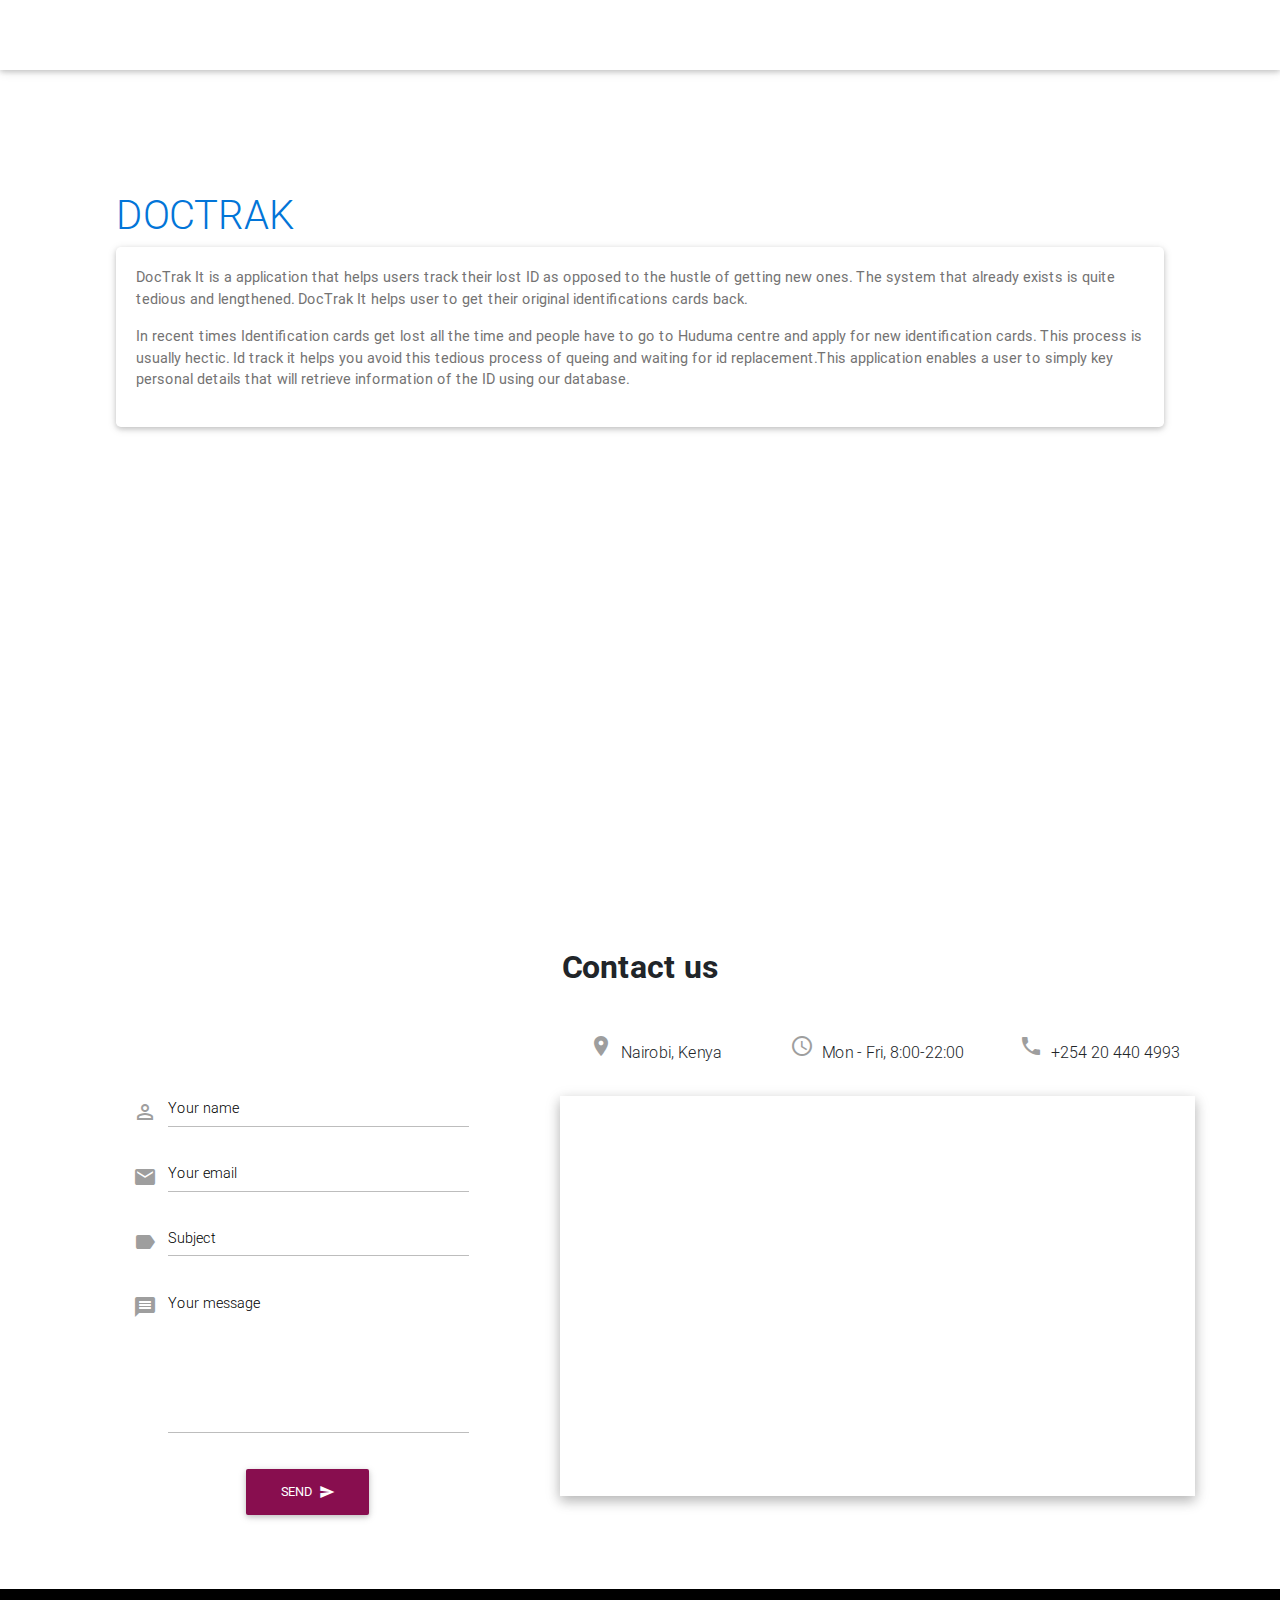
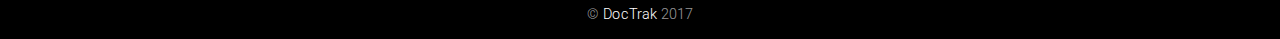
<file: about.html>
<!DOCTYPE html>
<html lang="en">

<head>
  <meta charset="utf-8">
  <meta name="viewport" content="width=device-width, initial-scale=1, shrink-to-fit=no">
  <meta http-equiv="x-ua-compatible" content="ie=edge">
  <title>DocTrak - About</title>
  <!-- Font Awesome -->
  <link href="https://fonts.googleapis.com/css?family=Kaushan+Script" rel="stylesheet">
  <link rel="stylesheet" href="https://maxcdn.bootstrapcdn.com/font-awesome/4.6.0/css/font-awesome.min.css">
  <link href="https://fonts.googleapis.com/icon?family=Material+Icons" rel="stylesheet">
  <!-- Bootstrap core CSS -->
  <link href="css/bootstrap.min.css" rel="stylesheet">
  <!-- Material Design Bootstrap -->
  <link href="css/mdb.min.css" rel="stylesheet">
  <!-- Your custom styles (optional) -->
  <link href="css/style.css" rel="stylesheet">
</head>

<body>

  <!--Main Navigation-->
  <header class="full-bg-img" style="background-image:url('https://images.fastcompany.net/image/upload/w_1280,f_auto,q_auto,fl_lossy/fc/3051169-poster-p-1-this-brooding-cityscape-is-what-google-maps-dreamt-about-last-night.jpg'); background-size:cover; background-position:center;">

    <!--Navbar-->
    <nav class="navbar navbar-expand-lg navbar-dark fixed-top scrolling-navbar">
      <div class="container">

        <!-- Navbar brand -->
        <a class="navbar-brand" href="./index.html">DOCTRAK</a>

        <!-- Collapse button -->
        <button class="navbar-toggler" type="button" data-toggle="collapse" data-target="#navbarSupportedContent" aria-controls="navbarSupportedContent" aria-expanded="false" aria-label="Toggle navigation"><span class="navbar-toggler-icon"></span></button>

        <!-- Collapsible content -->
        <div class="collapse navbar-collapse" id="navbarSupportedContent">

          <!-- Links -->
          <ul class="navbar-nav mr-auto smooth-scroll">
            <!-- <li class="nav-item">
                            <a class="nav-link" href="#intro">Home</a>
                        </li>
                        <li class="nav-item">
                            <a class="nav-link" href="#best-features">Add Item</a>
                        </li>
                        <li class="nav-item">
                            <a class="nav-link" href="#best-features">Subscribe</a>
                        </li> -->
          </ul>
          <!-- Links -->

          <!-- Social Icon  -->
          <ul class="navbar-nav nav-flex-icons">
            <li class="nav-item">
              <a href="tel:+254204404993" class="nav-link"><i class="material-icons">phone</i></a>
            </li>
            <li class="nav-item">
              <a href="mailto:id@trak.net" class="nav-link"><i class="material-icons">mail</i></a>
            </li>
            <li class="nav-item">
              <a href="./subscribe.html" class="nav-link"><i class="material-icons">bookmark</i></a>
            </li>
            <li class="nav-item">
              <a href="./about.html" class="nav-link"><i class="material-icons">info</i></a>
            </li>
          </ul>
        </div>
        <!-- Collapsible content -->

      </div>
    </nav>
    <!--/.Navbar-->
    <div class="row" style="padding-top: 60px">
      <div class="col-md-12 col-lg-12 col-sm-12"  id="instructions">
        <h1><a href="./index.html">DOCTRAK</a></h1>
        <div class="card">
          <div class="card-block" style="padding: 20px;">
            <div class="card-text">
              <p>
                DocTrak It is a application that helps users track their lost ID as opposed to the hustle of getting new ones. The system that already exists is quite tedious and lengthened. DocTrak It helps user to get their original identifications cards back.
              </p>
              <p>
                In recent times Identification cards get lost all the time and people have to go to Huduma centre and apply for new identification cards. This process is usually hectic. Id track it helps you avoid this tedious process of queing and waiting for id replacement.This application enables a user to simply key personal details that will retrieve information of the ID using our database.
              </p>
            </div>
          </div>
          </div>
      </div>
    </div>

  </header>
  <!--Main Navigation-->

  <!--Main layout-->
  <main class="mt-5">
    <div class="container">

      <!--Section: Contact-->
      <section id="contact">

        <!-- Heading -->
        <h2 class="mb-5 font-weight-bold text-center">Contact us</h2>

        <!--Grid row-->
        <div class="row">

          <!--Grid column-->
          <div class="col-lg-5 col-md-12">

            <!-- Form contact -->
            <form class="p-5">

              <div class="md-form form-sm">
                <i class="material-icons prefix grey-text">perm_identity</i>
                <input type="text" id="form3" class="form-control">
                <label for="form3">Your name</label>
              </div>

              <div class="md-form form-sm">
                <i class="material-icons prefix grey-text">mail</i>
                <input type="text" id="form2" class="form-control">
                <label for="form2">Your email</label>
              </div>

              <div class="md-form form-sm">
                <i class="material-icons prefix grey-text">label</i>
                <input type="text" id="form32" class="form-control">
                <label for="form34">Subject</label>
              </div>

              <div class="md-form form-sm">
                <i class="material-icons prefix grey-text">message</i>
                <textarea type="text" id="form8" class="md-textarea" style="height: 100px"></textarea>
                <label for="form8">Your message</label>
              </div>

              <div class="text-center">
                <button class="btn btn-unique">Send <i class="fa material-icons ml-1">send</i></button>
              </div>

            </form>
            <!-- Form contact -->

          </div>
          <!--Grid column-->

          <!--Grid column-->
          <div class="col-lg-7 col-md-12">

            <!--Grid row-->
            <div class="row text-center">

              <!--Grid column-->
              <div class="col-lg-4 col-md-12 mb-3">

                <p><i class="material-icons fa-1x mr-2 grey-text">room</i>Nairobi, Kenya</p>

              </div>
              <!--Grid column-->

              <!--Grid column-->
              <div class="col-lg-4 col-md-6 mb-3">

                <p><i class="material-icons fa-1x mr-2 grey-text">schedule</i>Mon - Fri, 8:00-22:00</p>

              </div>
              <!--Grid column-->

              <!--Grid column-->
              <div class="col-lg-4 col-md-6 mb-3">

                <p><i class="material-icons fa-1x mr-2 grey-text">phone</i>+254 20 440 4993</p>

              </div>
              <!--Grid column-->

            </div>
            <!--Grid row-->

            <!--Google map-->
            <div id="map-container" class="z-depth-1-half map-container" style="height: 400px"></div>

          </div>
          <!--Grid column-->

        </div>
        <!--Grid row-->

      </section>
      <!--Section: Contact-->

    </div>
  </main>
  <!--Main layout-->

  <!--Footer-->
  <footer class="page-footer blue center-on-small-only black pt-0">

    <!--Copyright-->
    <div class="footer-copyright">
      <div class="container-fluid">
        © <a href="https://www.MDBootstrap.com"> DocTrak </a> 2017

      </div>
    </div>
    <!--/.Copyright-->

  </footer>
  <!--/.Footer-->


  <!-- SCRIPTS -->
  <!-- JQuery -->
  <script type="text/javascript" src="js/jquery-3.2.1.min.js"></script>
  <script type="text/javascript" src="js/trak.js"></script>
  <!-- Bootstrap tooltips -->
  <script type="text/javascript" src="js/popper.min.js"></script>
  <!-- Bootstrap core JavaScript -->
  <script type="text/javascript" src="js/bootstrap.min.js"></script>
  <!-- MDB core JavaScript -->
  <script type="text/javascript" src="js/mdb.min.js"></script>

  <script>
  $(document).ready(function () {
    $('#checkdoc').click(function(e){
      e.preventDefault();
      var id = $("#serial").val();
      $.ajax({
                  method:"GET",
                  url: 'https://jsonplaceholder.typicode.com/users/'+id,
                  dataType: 'application/json',
                  data: {},
                  success:function(doc){
                      $("#submitForm").html( "<li>"+doc.id+"</li>" );

                 }
              });
    });
  });
  </script>

  <!--Google Maps-->
  <script src="https://maps.google.com/maps/api/js"></script>

  <!-- Google Maps settings -->
  <script>
    // Regular map
    function regular_map() {
      var var_location = new google.maps.LatLng(-1.3005085, 36.7846072);

      var var_mapoptions = {
        center: var_location,
        zoom: 14
      };

      var var_map = new google.maps.Map(document.getElementById("map-container"),
        var_mapoptions);

      var var_marker = new google.maps.Marker({
        position: var_location,
        map: var_map,
        title: "Nairobi"
      });
    }

    // Initialize maps
    google.maps.event.addDomListener(window, 'load', regular_map);
  </script>

  <!-- Carousel options -->
  <script>
    $('.carousel').carousel({
      interval: 3000,
    })
  </script>
</body>

</html>
</file>
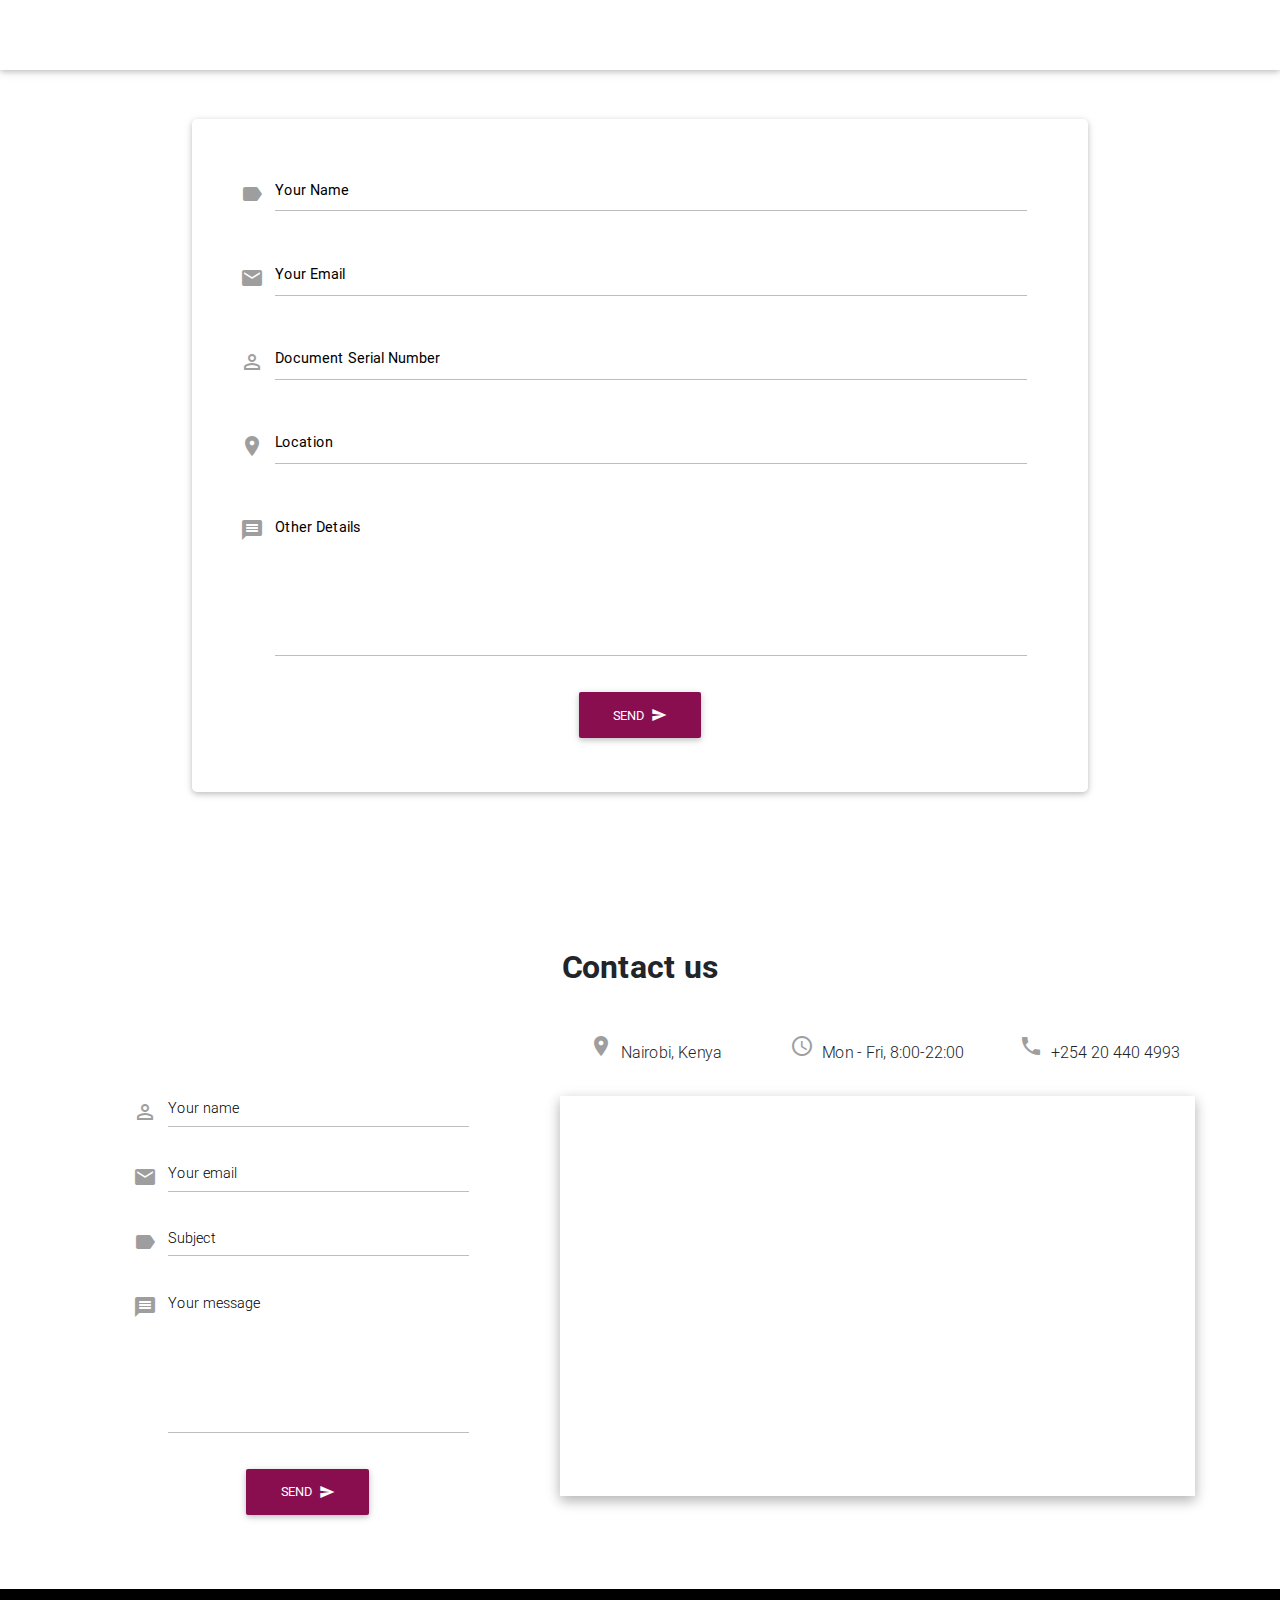
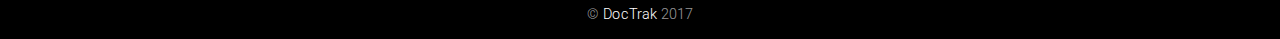
<file: submit.html>
<!DOCTYPE html>
<html lang="en">

<head>
  <meta charset="utf-8">
  <meta name="viewport" content="width=device-width, initial-scale=1, shrink-to-fit=no">
  <meta http-equiv="x-ua-compatible" content="ie=edge">
  <title>DocTrak - Submit Lost Document</title>
  <!-- Font Awesome -->
  <link rel="stylesheet" href="https://maxcdn.bootstrapcdn.com/font-awesome/4.6.0/css/font-awesome.min.css">
  <link href="https://fonts.googleapis.com/icon?family=Material+Icons" rel="stylesheet">
  <!-- Bootstrap core CSS -->
  <link href="css/bootstrap.min.css" rel="stylesheet">
  <!-- Material Design Bootstrap -->
  <link href="css/mdb.min.css" rel="stylesheet">
  <!-- Your custom styles (optional) -->
  <link href="css/style.css" rel="stylesheet">
</head>

<body>

  <!--Main Navigation-->
  <header class="full-bg-img" style="background-image:url('https://images.fastcompany.net/image/upload/w_1280,f_auto,q_auto,fl_lossy/fc/3051169-poster-p-1-this-brooding-cityscape-is-what-google-maps-dreamt-about-last-night.jpg'); background-size:cover; background-position:center;">

    <!--Navbar-->
    <nav class="navbar navbar-expand-lg navbar-dark fixed-top scrolling-navbar">
      <div class="container">

        <!-- Navbar brand -->
        <a class="navbar-brand" href="./index.html">DOCTRAK</a>

        <!-- Collapse button -->
        <button class="navbar-toggler" type="button" data-toggle="collapse" data-target="#navbarSupportedContent" aria-controls="navbarSupportedContent" aria-expanded="false" aria-label="Toggle navigation"><span class="navbar-toggler-icon"></span></button>

        <!-- Collapsible content -->
        <div class="collapse navbar-collapse" id="navbarSupportedContent">

          <!-- Links -->
          <ul class="navbar-nav mr-auto smooth-scroll">
            <!-- <li class="nav-item">
                            <a class="nav-link" href="#intro">Home</a>
                        </li>
                        <li class="nav-item">
                            <a class="nav-link" href="#best-features">Add Item</a>
                        </li>
                        <li class="nav-item">
                            <a class="nav-link" href="#best-features">Subscribe</a>
                        </li> -->
          </ul>
          <!-- Links -->

          <!-- Social Icon  -->
          <ul class="navbar-nav nav-flex-icons">
            <li class="nav-item">
              <a href="tel:+254204404993" class="nav-link"><i class="material-icons">phone</i></a>
            </li>
            <li class="nav-item">
              <a href="mailto:id@trak.net" class="nav-link"><i class="material-icons">mail</i></a>
            </li>
            <li class="nav-item">
              <a href="./submit.html" class="nav-link"><i class="material-icons">file_upload</i></a>
            </li>
            <li class="nav-item">
              <a href="./about.html" class="nav-link"><i class="material-icons">info</i></a>
            </li>
          </ul>
        </div>
        <!-- Collapsible content -->

      </div>
    </nav>
    <!--/.Navbar-->
    <div class="row" style="padding-top: 60px">
      <div class="col-md-12 col-lg-12 col-sm-12" style="color: white;">
        <div style="padding-left: 15%;padding-right: 15%; padding-top: 1%;" >
        <!-- Form contact -->
          <h2 class="text-center">Submit Lost Document</h2>
          <form class="p-5 card" id="submitForm">

          <div class="md-form form-sm">
            <i class="material-icons prefix grey-text">label</i>
            <input type="text" id="form3" class="form-control">
            <label for="form3">Your Name</label>
          </div>

          <div class="md-form form-sm">
            <i class="material-icons prefix grey-text">email</i>
            <input type="text" id="form2" class="form-control">
            <label for="form2">Your Email</label>
          </div>

          <div class="md-form form-sm">
            <i class="material-icons prefix grey-text">perm_identity</i>
            <input type="text" id="form32" class="form-control">
            <label for="form34">Document Serial Number</label>
          </div>
          <div class="md-form form-sm">
            <i class="material-icons prefix grey-text">room</i>
            <input type="text" id="form32" class="form-control">
            <label for="form34">Location</label>
          </div>
          <!-- <div class="md-form form-sm">
            <i class="material-icons prefix grey-text">message</i>
            <input type="text" id="form32" class="form-control">
            <label for="form34">County</label>
          </div> -->

          <div class="md-form form-sm">
            <i class="material-icons prefix grey-text">message</i>
            <textarea type="text" id="form8" class="md-textarea" style="height: 100px"></textarea>
            <label for="form8">Other Details</label>
          </div>

          <div class="text-center">
            <button class="btn btn-unique">Send <i class="fa material-icons ml-1">send</i></button>
          </div>

        </form>
        <!-- Form contact -->
      </div>
    </div>
    </div>

  </header>
  <!--Main Navigation-->

  <!--Main layout-->
  <main class="mt-5">
    <div class="container">

      <!--Section: Contact-->
      <section id="contact">

        <!-- Heading -->
        <h2 class="mb-5 font-weight-bold text-center">Contact us</h2>

        <!--Grid row-->
        <div class="row">

          <!--Grid column-->
          <div class="col-lg-5 col-md-12">

            <!-- Form contact -->
            <form class="p-5">

              <div class="md-form form-sm">
                <i class="material-icons prefix grey-text">perm_identity</i>
                <input type="text" id="form3" class="form-control">
                <label for="form3">Your name</label>
              </div>

              <div class="md-form form-sm">
                <i class="material-icons prefix grey-text">mail</i>
                <input type="text" id="form2" class="form-control">
                <label for="form2">Your email</label>
              </div>

              <div class="md-form form-sm">
                <i class="material-icons prefix grey-text">label</i>
                <input type="text" id="form32" class="form-control">
                <label for="form34">Subject</label>
              </div>

              <div class="md-form form-sm">
                <i class="material-icons prefix grey-text">message</i>
                <textarea type="text" id="form8" class="md-textarea" style="height: 100px"></textarea>
                <label for="form8">Your message</label>
              </div>

              <div class="text-center">
                <button class="btn btn-unique">Send <i class="fa material-icons ml-1">send</i></button>
              </div>

            </form>
            <!-- Form contact -->

          </div>
          <!--Grid column-->

          <!--Grid column-->
          <div class="col-lg-7 col-md-12">

            <!--Grid row-->
            <div class="row text-center">

              <!--Grid column-->
              <div class="col-lg-4 col-md-12 mb-3">

                <p><i class="material-icons fa-1x mr-2 grey-text">room</i>Nairobi, Kenya</p>

              </div>
              <!--Grid column-->

              <!--Grid column-->
              <div class="col-lg-4 col-md-6 mb-3">

                <p><i class="material-icons fa-1x mr-2 grey-text">schedule</i>Mon - Fri, 8:00-22:00</p>

              </div>
              <!--Grid column-->

              <!--Grid column-->
              <div class="col-lg-4 col-md-6 mb-3">

                <p><i class="material-icons fa-1x mr-2 grey-text">phone</i>+254 20 440 4993</p>

              </div>
              <!--Grid column-->

            </div>
            <!--Grid row-->

            <!--Google map-->
            <div id="map-container" class="z-depth-1-half map-container" style="height: 400px"></div>

          </div>
          <!--Grid column-->

        </div>
        <!--Grid row-->

      </section>
      <!--Section: Contact-->

    </div>
  </main>
  <!--Main layout-->


  <!--Footer-->
  <footer class="page-footer blue center-on-small-only black pt-0">

    <!--Copyright-->
    <div class="footer-copyright">
      <div class="container-fluid">
        © <a href="https://www.MDBootstrap.com"> DocTrak </a> 2017

      </div>
    </div>
    <!--/.Copyright-->

  </footer>
  <!--/.Footer-->


  <!-- SCRIPTS -->
  <!-- JQuery -->
  <script type="text/javascript" src="js/jquery-3.2.1.min.js"></script>
  <script type="text/javascript" src="js/trak.js"></script>
  <!-- Bootstrap tooltips -->
  <script type="text/javascript" src="js/popper.min.js"></script>
  <!-- Bootstrap core JavaScript -->
  <script type="text/javascript" src="js/bootstrap.min.js"></script>
  <!-- MDB core JavaScript -->
  <script type="text/javascript" src="js/mdb.min.js"></script>

  <script>
  $(document).ready(function () {
    $('#checkdoc').click(function(e){
      e.preventDefault();
      var id = $("#serial").val();
      $.ajax({
                  method:"GET",
                  url: 'https://jsonplaceholder.typicode.com/users/'+id,
                  dataType: 'application/json',
                  data: {},
                  success:function(doc){
                      $("#submitForm").html( "<li>"+doc.id+"</li>" );

                 }
              });
    });
  });
  </script>

  <!--Google Maps-->
  <script src="https://maps.google.com/maps/api/js"></script>

  <!-- Google Maps settings -->
  <script>
    // Regular map
    function regular_map() {
      var var_location = new google.maps.LatLng(-1.3005085, 36.7846072);

      var var_mapoptions = {
        center: var_location,
        zoom: 14
      };

      var var_map = new google.maps.Map(document.getElementById("map-container"),
        var_mapoptions);

      var var_marker = new google.maps.Marker({
        position: var_location,
        map: var_map,
        title: "Nairobi"
      });
    }

    // Initialize maps
    google.maps.event.addDomListener(window, 'load', regular_map);
  </script>

  <!-- Carousel options -->
  <script>
    $('.carousel').carousel({
      interval: 3000,
    })
  </script>
</body>

</html>
</file>
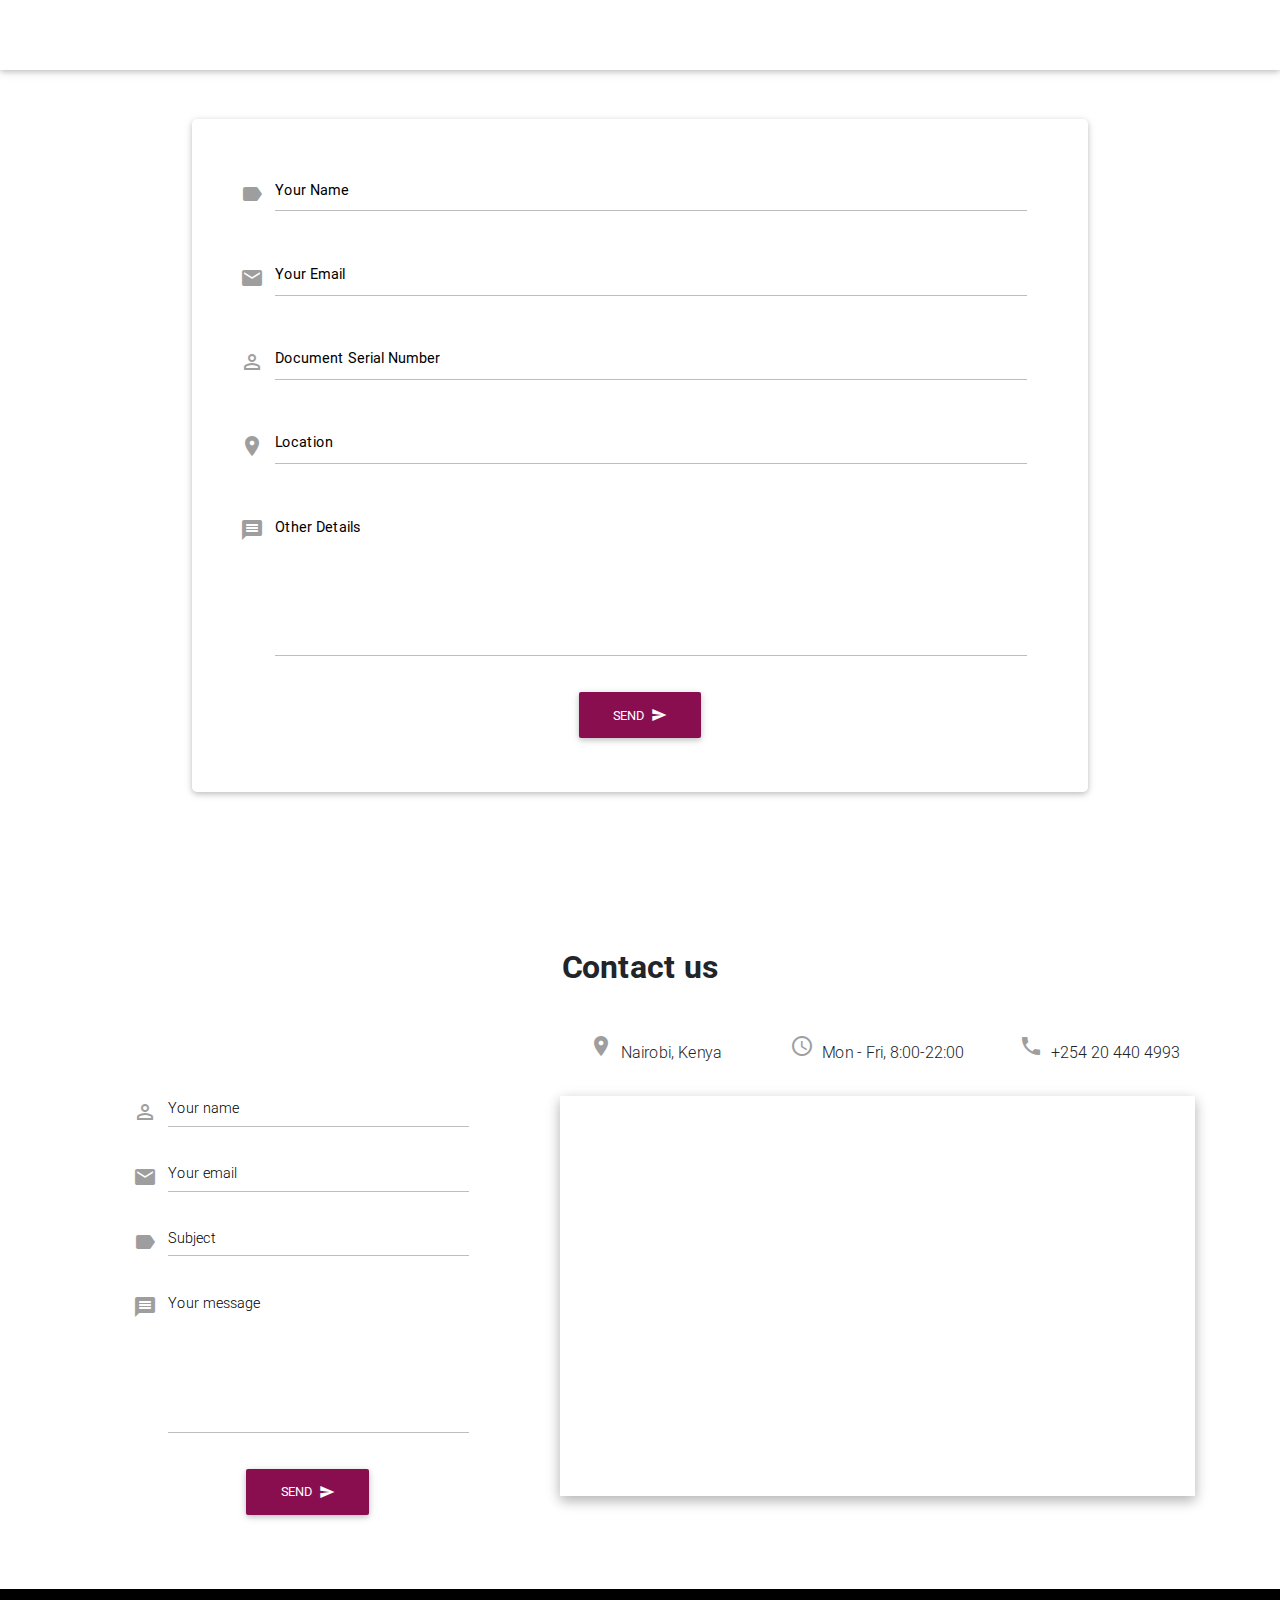
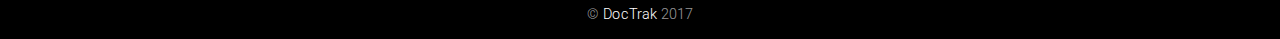
<file: subscribe.html>
<!DOCTYPE html>
<html lang="en">

<head>
  <meta charset="utf-8">
  <meta name="viewport" content="width=device-width, initial-scale=1, shrink-to-fit=no">
  <meta http-equiv="x-ua-compatible" content="ie=edge">
  <title>DocTrak - Subscribe To DocTrak</title>
  <!-- Font Awesome -->
  <link rel="stylesheet" href="https://maxcdn.bootstrapcdn.com/font-awesome/4.6.0/css/font-awesome.min.css">
  <link href="https://fonts.googleapis.com/icon?family=Material+Icons" rel="stylesheet">
  <!-- Bootstrap core CSS -->
  <link href="css/bootstrap.min.css" rel="stylesheet">
  <!-- Material Design Bootstrap -->
  <link href="css/mdb.min.css" rel="stylesheet">
  <!-- Your custom styles (optional) -->
  <link href="css/style.css" rel="stylesheet">
</head>

<body>

  <!--Main Navigation-->
  <header class="full-bg-img" style="background-image:url('https://images.fastcompany.net/image/upload/w_1280,f_auto,q_auto,fl_lossy/fc/3051169-poster-p-1-this-brooding-cityscape-is-what-google-maps-dreamt-about-last-night.jpg'); background-size:cover; background-position:center;">

    <!--Navbar-->
    <nav class="navbar navbar-expand-lg navbar-dark fixed-top scrolling-navbar">
      <div class="container">

        <!-- Navbar brand -->
        <a class="navbar-brand" href="./index.html">DOCTRAK</a>

        <!-- Collapse button -->
        <button class="navbar-toggler" type="button" data-toggle="collapse" data-target="#navbarSupportedContent" aria-controls="navbarSupportedContent" aria-expanded="false" aria-label="Toggle navigation"><span class="navbar-toggler-icon"></span></button>

        <!-- Collapsible content -->
        <div class="collapse navbar-collapse" id="navbarSupportedContent">

          <!-- Links -->
          <ul class="navbar-nav mr-auto smooth-scroll">
            <!-- <li class="nav-item">
                            <a class="nav-link" href="#intro">Home</a>
                        </li>
                        <li class="nav-item">
                            <a class="nav-link" href="#best-features">Add Item</a>
                        </li>
                        <li class="nav-item">
                            <a class="nav-link" href="#best-features">Subscribe</a>
                        </li> -->
          </ul>
          <!-- Links -->

          <!-- Social Icon  -->
          <ul class="navbar-nav nav-flex-icons">
            <li class="nav-item">
              <a href="tel:+254204404993" class="nav-link"><i class="material-icons">phone</i></a>
            </li>
            <li class="nav-item">
              <a href="mailto:id@trak.net" class="nav-link"><i class="material-icons">mail</i></a>
            </li>
            <li class="nav-item">
              <a href="./subscribe.html" class="nav-link"><i class="material-icons">bookmark</i></a>
            </li>
            <li class="nav-item">
              <a href="./about.html" class="nav-link"><i class="material-icons">info</i></a>
            </li>
          </ul>
        </div>
        <!-- Collapsible content -->

      </div>
    </nav>
    <!--/.Navbar-->
    <div class="row" style="padding-top: 60px">
      <div class="col-md-12 col-lg-12 col-sm-12" style="color: white;">
        <div style="padding-left: 15%;padding-right: 15%; padding-top: 1%;" >
        <!-- Form contact -->
          <h2 class="text-center">Subscribe To Mailing List</h2>
          <form class="p-5 card" id="submitForm">

          <div class="md-form form-sm">
            <i class="material-icons prefix grey-text">label</i>
            <input type="text" id="form3" class="form-control">
            <label for="form3">Your Name</label>
          </div>

          <div class="md-form form-sm">
            <i class="material-icons prefix grey-text">email</i>
            <input type="text" id="form2" class="form-control">
            <label for="form2">Your Email</label>
          </div>

          <div class="md-form form-sm">
            <i class="material-icons prefix grey-text">perm_identity</i>
            <input type="text" id="form32" class="form-control">
            <label for="form34">Document Serial Number</label>
          </div>
          <div class="md-form form-sm">
            <i class="material-icons prefix grey-text">room</i>
            <input type="text" id="form32" class="form-control">
            <label for="form34">Location</label>
          </div>
          <!-- <div class="md-form form-sm">
            <i class="material-icons prefix grey-text">message</i>
            <input type="text" id="form32" class="form-control">
            <label for="form34">County</label>
          </div> -->

          <div class="md-form form-sm">
            <i class="material-icons prefix grey-text">message</i>
            <textarea type="text" id="form8" class="md-textarea" style="height: 100px"></textarea>
            <label for="form8">Other Details</label>
          </div>

          <div class="text-center">
            <button class="btn btn-unique">Send <i class="fa material-icons ml-1">send</i></button>
          </div>

        </form>
        <!-- Form contact -->
      </div>
    </div>
    </div>

  </header>
  <!--Main Navigation-->

  <!--Main layout-->
  <main class="mt-5 mainer">
    <div class="container">

      <!--Section: Contact-->
      <section id="contact">

        <!-- Heading -->
        <h2 class="mb-5 font-weight-bold text-center">Contact us</h2>

        <!--Grid row-->
        <div class="row">

          <!--Grid column-->
          <div class="col-lg-5 col-md-12">

            <!-- Form contact -->
            <form class="p-5">

              <div class="md-form form-sm">
                <i class="material-icons prefix grey-text">perm_identity</i>
                <input type="text" id="form3" class="form-control">
                <label for="form3">Your name</label>
              </div>

              <div class="md-form form-sm">
                <i class="material-icons prefix grey-text">mail</i>
                <input type="text" id="form2" class="form-control">
                <label for="form2">Your email</label>
              </div>

              <div class="md-form form-sm">
                <i class="material-icons prefix grey-text">label</i>
                <input type="text" id="form32" class="form-control">
                <label for="form34">Subject</label>
              </div>

              <div class="md-form form-sm">
                <i class="material-icons prefix grey-text">message</i>
                <textarea type="text" id="form8" class="md-textarea" style="height: 100px"></textarea>
                <label for="form8">Your message</label>
              </div>

              <div class="text-center">
                <button class="btn btn-unique">Send <i class="fa material-icons ml-1">send</i></button>
              </div>

            </form>
            <!-- Form contact -->

          </div>
          <!--Grid column-->

          <!--Grid column-->
          <div class="col-lg-7 col-md-12">

            <!--Grid row-->
            <div class="row text-center">

              <!--Grid column-->
              <div class="col-lg-4 col-md-12 mb-3">

                <p><i class="material-icons fa-1x mr-2 grey-text">room</i>Nairobi, Kenya</p>

              </div>
              <!--Grid column-->

              <!--Grid column-->
              <div class="col-lg-4 col-md-6 mb-3">

                <p><i class="material-icons fa-1x mr-2 grey-text">schedule</i>Mon - Fri, 8:00-22:00</p>

              </div>
              <!--Grid column-->

              <!--Grid column-->
              <div class="col-lg-4 col-md-6 mb-3">

                <p><i class="material-icons fa-1x mr-2 grey-text">phone</i>+254 20 440 4993</p>

              </div>
              <!--Grid column-->

            </div>
            <!--Grid row-->

            <!--Google map-->
            <div id="map-container" class="z-depth-1-half map-container" style="height: 400px"></div>

          </div>
          <!--Grid column-->

        </div>
        <!--Grid row-->

      </section>
      <!--Section: Contact-->

    </div>
  </main>
  <!--Main layout-->


  <!--Footer-->
  <footer class="page-footer blue center-on-small-only black pt-0">

    <!--Copyright-->
    <div class="footer-copyright">
      <div class="container-fluid">
        © <a href="https://www.MDBootstrap.com"> DocTrak </a> 2017

      </div>
    </div>
    <!--/.Copyright-->

  </footer>
  <!--/.Footer-->


  <!-- SCRIPTS -->
  <!-- JQuery -->
  <script type="text/javascript" src="js/jquery-3.2.1.min.js"></script>
  <script type="text/javascript" src="js/trak.js"></script>
  <!-- Bootstrap tooltips -->
  <script type="text/javascript" src="js/popper.min.js"></script>
  <!-- Bootstrap core JavaScript -->
  <script type="text/javascript" src="js/bootstrap.min.js"></script>
  <!-- MDB core JavaScript -->
  <script type="text/javascript" src="js/mdb.min.js"></script>

  <script>
  $(document).ready(function () {
    $('#checkdoc').click(function(e){
      e.preventDefault();
      var id = $("#serial").val();
      $.ajax({
                  method:"GET",
                  url: 'https://jsonplaceholder.typicode.com/users/'+id,
                  dataType: 'application/json',
                  data: {},
                  success:function(doc){
                      $("#submitForm").html( "<li>"+doc.id+"</li>" );

                 }
              });
    });
  });
  </script>

  <!--Google Maps-->
  <script src="https://maps.google.com/maps/api/js"></script>

  <!-- Google Maps settings -->
  <script>
    // Regular map
    function regular_map() {
      var var_location = new google.maps.LatLng(-1.3005085, 36.7846072);

      var var_mapoptions = {
        center: var_location,
        zoom: 14
      };

      var var_map = new google.maps.Map(document.getElementById("map-container"),
        var_mapoptions);

      var var_marker = new google.maps.Marker({
        position: var_location,
        map: var_map,
        title: "Nairobi"
      });
    }

    // Initialize maps
    google.maps.event.addDomListener(window, 'load', regular_map);
  </script>

  <!-- Carousel options -->
  <script>
    $('.carousel').carousel({
      interval: 3000,
    })
  </script>
</body>

</html>
</file>
<file: css/style.css>
html,
body,
header,
#intro {
    height: 100%;
}

#intro {
    background: url("https://images.fastcompany.net/image/upload/w_1280,f_auto,q_auto,fl_lossy/fc/3051169-poster-p-1-this-brooding-cityscape-is-what-google-maps-dreamt-about-last-night.jpg")no-repeat center center fixed;
    -webkit-background-size: cover;
    -moz-background-size: cover;
    -o-background-size: cover;
    background-size: cover;
}

.top-nav-collapse {
    background-color: #000000;
}

@media only screen and ( min-width: 300px) {
  #submitForm{
    padding: 10%;
  }
}

@media only screen and ( min-width: 400px) {
  .padsub {
    padding-left: 15%;
    padding-right: 15%
  }
}

@media only screen and ( max-width: 400px) {
  .mainer{
    display: none;
  }
}

.paddy{
  padding: 5%;
}
.md-form label {
    color: #000000;

}

#instructions{
padding:10%;
}

.text-black{
  color: black;
}

#card-head{
  font-family: 'Yellowtail', cursive;
font-family: 'Great Vibes', cursive;
font-family: 'Parisienne', cursive;
font-family: 'Niconne', cursive;
font-family: 'Creepster', cursive;
font-family: 'Baloo Bhaina', cursive;
  color: #FFFFFF;
  }
#logo{
  font-family: 'Yellowtail', cursive;
  font-family: 'Great Vibes', cursive;
  font-family: 'Parisienne', cursive;
  font-family: 'Niconne', cursive;
  font-family: 'Creepster', cursive;
  font-family: 'Baloo Bhaina', cursive;
}
</file>
